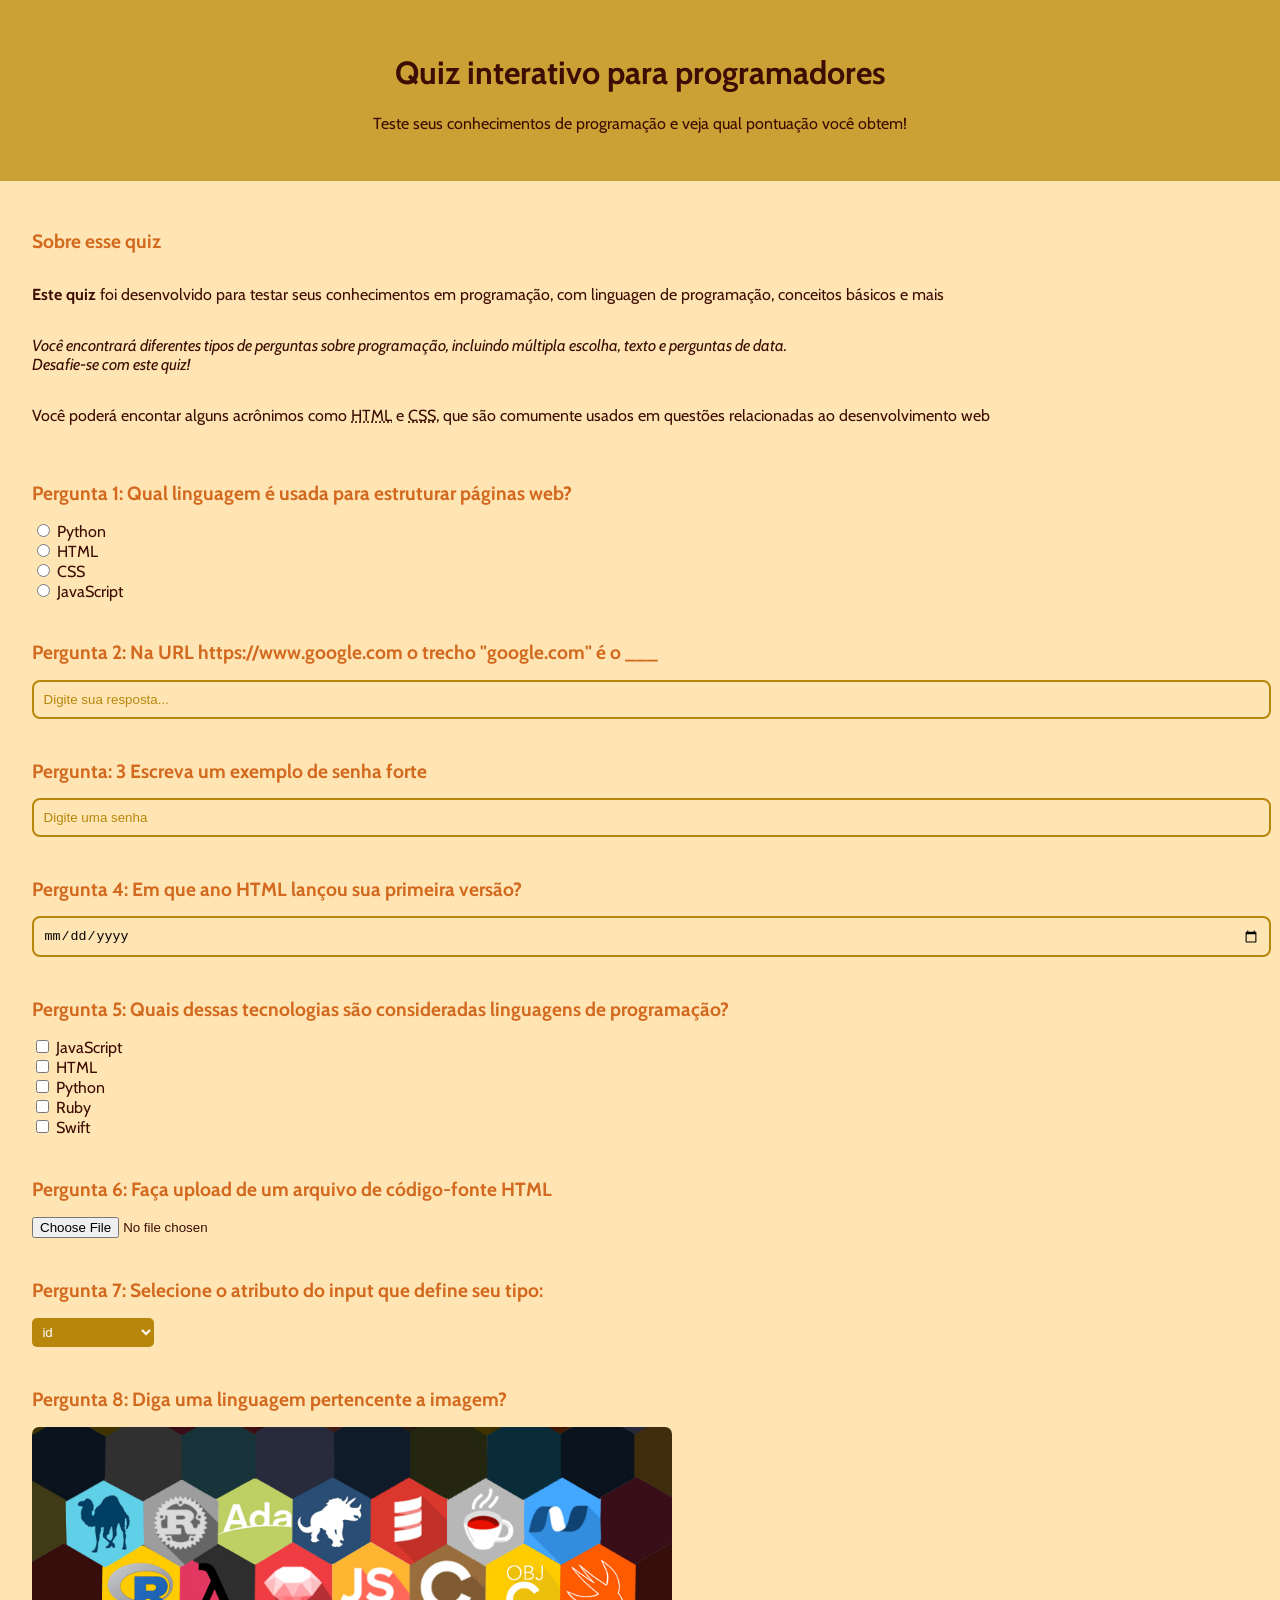
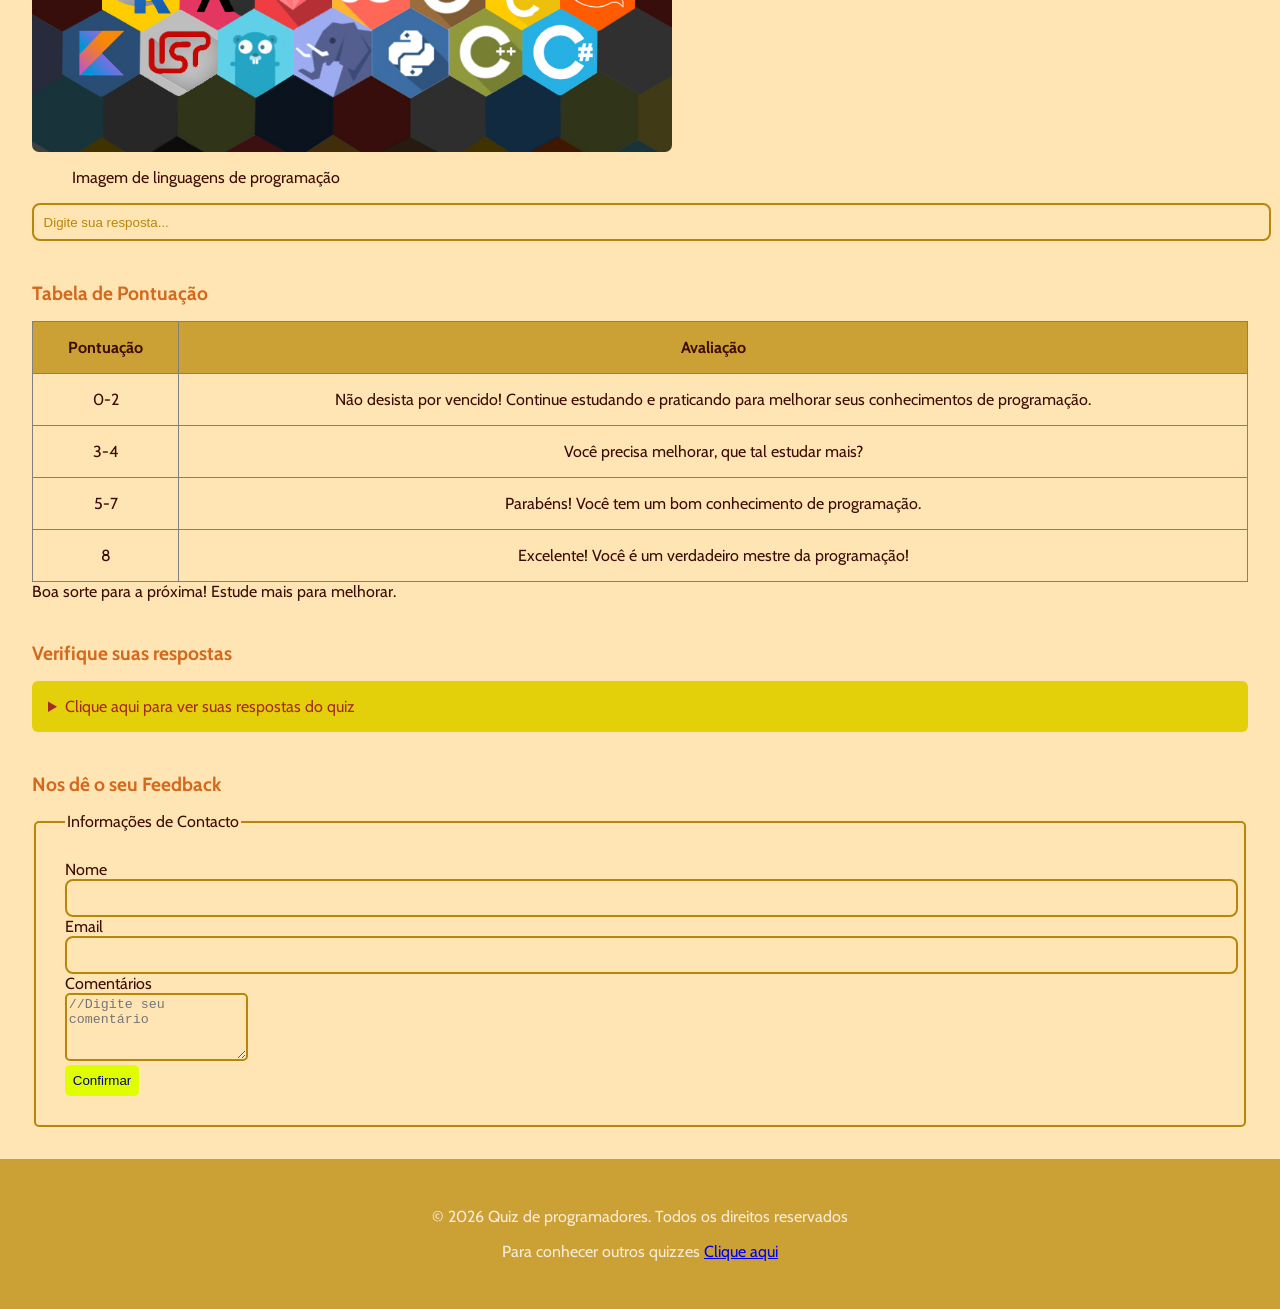
<file: index.html>
<!DOCTYPE html>
<html>

<!-- parte do texto que não aparece no Site, apenas no navegador -->
    <head>
        <title>Quiz para programadores</title>
        <meta name="description" content="Teste seus conhecimentos de programação com nosso quiz interativo! Responda perguntas sobre linguagens de programação, algoritmos e muito mais. Desafie-se e aprenda enquanto se diverte!">
        <link rel="stylesheet" href="style.css">
    </head>


<!-- parte do texto que aparece na página -->
     <body>
        <!-- Título -->
        <header>
            <h1>Quiz interativo para programadores</h1>
            <p>Teste seus conhecimentos de programação e veja qual pontuação você obtem!</p>
        </header>

        <!-- Conteúdo principal -->
        <main>
          <!-- Introdução -->
            <section>
                <h2>Sobre esse quiz</h2>
                <p><strong>Este quiz</strong> foi desenvolvido para testar seus conhecimentos em programação, com linguagen de programação, conceitos básicos e mais</p>
                <p><i>Você encontrará diferentes tipos de perguntas sobre programação, incluindo múltipla escolha, texto e perguntas de data. <br>Desafie-se com este quiz!</i></p>
                <p>Você poderá encontar alguns acrônimos como <abbr title="HyperText Markup Language">HTML</abbr> e <abbr title="Cascading Style Sheets">CSS</abbr>, que são comumente usados em questões relacionadas ao desenvolvimento web</p>
            </section>
         <!-- Pergunta 1: Múltipla Escolha -->
            <section>
                <h2>Pergunta 1: Qual linguagem é usada para estruturar páginas web?</h2>
                <form>
                    <input type="radio" value="Python" id="p1a" name="pergunta1">
                    <label for="p1a">Python</label><br>
                    <input type="radio" value="HTML" id="p1b" name="pergunta1">
                    <label for="p1b">HTML</label><br>
                    <input type="radio" value="CSS" id="p1c" name="pergunta1">
                    <label for="p1c">CSS</label><br>
                    <input type="radio" value="JavaScript" id="p1d" name="pergunta1">
                    <label for="p1d">JavaScript</label><br>
                
                </form>
            </section>
         <!-- Pergunta 2: Resposta de Texto -->
             <section>
                <h2>Pergunta 2: Na URL https://www.google.com o trecho "google.com" é o ___</h2>
                <form>
                    <input type="text" id="p2" name="pergunta2" placeholder="Digite sua resposta...">
                </form>
             </section>
         <!-- Pergunta 3: Senha -->
            <section>
                <h2>Pergunta: 3 Escreva um exemplo de senha forte</h2>
                <form>
                    <input type="password" id="p3" name="pergunta3" placeholder="Digite uma senha">
                </form>
            </section>
        <!-- Pergunta 4: Data -->
            <section>
                <h2>Pergunta 4: Em que ano HTML lançou sua primeira versão?</h2>
                <form>
                    <input type="date" id="p4" name="pergunta4" placeholer="20/03/2026">
                </form>
            </section>
        <!-- pergunta 5: Selecção múltipla-->
            <section>
                <h2>Pergunta 5: Quais dessas tecnologias são consideradas linguagens de programação?</h2>
                <form>
                    <input type="checkbox" id="p5a" name="pergunta5" value="JavaScript">
                    <label for="p5a">JavaScript</label><br>
                    <input type="checkbox" id="p5b" name="pergunta5" value="HTML">
                    <label for="p5b">HTML</label><br>
                    <input type="checkbox" id="p5c" name="pergunta5" value="Python">
                    <label for="p5c">Python</label><br>
                    <input type="checkbox" id="p5d" name="pergunta5" value="Ruby">
                    <label for="p5d">Ruby</label><br>
                    <input type="checkbox" id="p5e" name="pergunta5" value="swift">
                    <label for="p5e">Swift</label><br>
                </form>
            </section>
        <!-- pergunta 6: Upload de arquivo -->
            <section>
                <h2>Pergunta 6: Faça upload de um arquivo de código-fonte HTML</h2>
                <form>
                    <input type="file" id="p6" name="pergunta6">
                </form>
            </section>
        <!-- pergunta 7: Menu suspenso-->
         <section>
            <h2>Pergunta 7: Selecione o atributo do input que define seu tipo:</h2>
            <form>
                <select name="pergunta7" id="p7">
                    <option value="id">id</option>
                    <option value="type">type</option>
                    <option value="placeholder">placeholder</option>
                </select>
            </form>
         </section>
        <!-- pergunta 8: Imagem -->
         <section>
            <h2>Pergunta 8: Diga uma linguagem pertencente a imagem?</h2>
            <img src="./imagens/Principais-linguagens-2.jpg">
            <figure>
                <figcaption>Imagem de linguagens de programação</figcaption>
            </figure>
            <input type="text" id="p8" name="pergunta8" placeholder="Digite sua resposta...">
         </section>
         <!-- Tabela de pontuação -->
          <section>
            <h2>Tabela de Pontuação</h2>
            <Table border="1">
                <thead>
                    <tr>
                        <th>Pontuação</th>
                        <th colspan="2">Avaliação</th>
                    </tr>
                </thead>

                <tbody>
                     <tr>
                <td>0-2</td>
                <td>Não desista por vencido! Continue estudando e praticando para melhorar seus conhecimentos de programação.</td>
                    </tr>
                    <tr>
                <td>3-4</td>
                <td>Você precisa melhorar, que tal estudar mais?</td>
                    </tr>
                    <tr>
                <td>5-7</td>
                <td>Parabéns! Você tem um bom conhecimento de programação.</td>
                    </tr>
                    <tr>
                <td>8</td>
                <td>Excelente! Você é um verdadeiro mestre da programação!</td>
                    </tr>
            </tbody>
            </Table>
            <tfoot>
                <tr>
                    <td colspan="2">Boa sorte para a próxima!
                        Estude mais para melhorar.
                    </td>
                </tr>
            </tfoot>
          </section>
        <!-- Respostas -->
         <section>
            <h2>Verifique suas respostas</h2>
            <details>
            <summary>Clique aqui para ver suas respostas do quiz</summary>
            <ul>
                <li><strong>Pergunta 1:</strong> HTML</li>
                <li><strong>Pergunta 2:</strong> Domínio</li>
                <li><strong>Pergunta 3:</strong> Exemplo de senha forte: "P@ssw0rd!2024"</li>
                <li><strong>Pergunta 4:</strong> 1993</li>
                <li><strong>Pergunta 5:</strong> JavaScript, Python, Ruby, Swift</li>
                <li><strong>Pergunta 6:</strong> (Resposta varia de acordo com o arquivo enviado)</li>
                <li><strong>Pergunta 7:</strong> type</li>
                <li><strong>Pergunta 8:</strong> (Resposta varia de acordo com a imagem exibida)</li>
            </ul>
            </details>
         </section>
        <!-- Formulário de Feedback-->
         <section>
            <h2>Nos dê o seu Feedback</h2>
            <form>
                <fieldset>
                    <legend>Informações de Contacto</legend>
                <label for="name">Nome</label>
                <input type="text" id="name" name="name"><br>
                <label for="email">Email</label>
                <input type="email" id="email" name="email"><br>
                <label for="comentarios">Comentários</label><br>
                <textarea name="comentarios" id="comentarios" rows="4" placeholder="//Digite seu comentário"></textarea><br>
                <button type="button"> Confirmar</button>
                </fieldset>
            </form>
         </section>
         <!-- botão -->
        </main>

        <!-- Rodapé -->
        <footer>
            <p class="paragrafo-footer">&copy; 2026 Quiz de programadores. Todos os direitos reservados</p>
            <p class="paragrafo-footer">Para conhecer outros quizzes <a href="/sobremim.html" target="_blank">Clique aqui</a></p>
        </footer>
    </body>

</html>
</file>
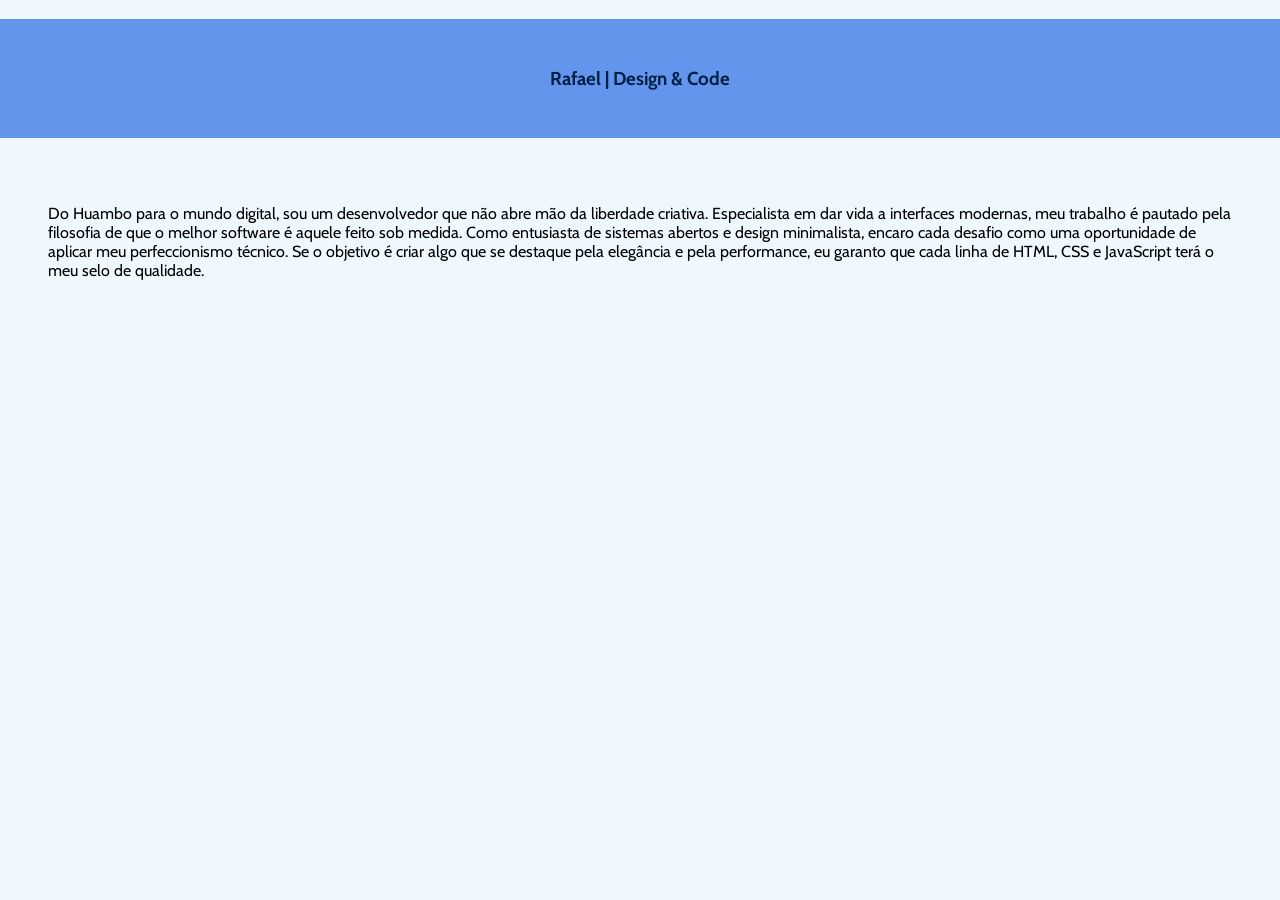
<file: sobremim.html>
<!DOCTYPE html>
<html lang="en">
<head>
    <meta charset="UTF-8">
    <meta name="viewport" content="width=device-width, initial-scale=1.0">
    <title>Sobre_mim</title>
    <link rel="stylesheet" href="/style2B.css">
</head>
<body>
    <h3>Rafael | Design & Code</h3>
    <p>Do Huambo para o mundo digital, sou um desenvolvedor que não abre mão da liberdade criativa. Especialista em dar vida a interfaces modernas, meu trabalho é pautado pela filosofia de que o melhor software é aquele feito sob medida.

Como entusiasta de sistemas abertos e design minimalista, encaro cada desafio como uma oportunidade de aplicar meu perfeccionismo técnico. Se o objetivo é criar algo que se destaque pela elegância e pela performance, eu garanto que cada linha de HTML, CSS e JavaScript terá o meu selo de qualidade.</p>
</body>
</html>
</file>
<file: style.css>
@import url('https://fonts.googleapis.com/css2?family=Cabin:ital,wght@0,400..700;1,400..700&display=swap');

body
{
    margin: 0;
    padding: 0;
    box-sizing: border-box;
    /* border box altera tudo até a caixa 
     ou content box altera apenas a letra*/ 

}

body
{
    background-color: #FFE5B4;
    color: #3D0C02;
    font-family: "Cabin", sans-serif;
    font-weight: 400;
}

header
{
    padding: 2rem;
    background-color: #CBA135;
    text-align: center;
}

main
{
    padding: 2rem;
    display: flex;
    flex-direction: column;
    gap: 1.5rem;
}

section
{
    display: flex;
    flex-direction: column;
}

h2
{
    color: #D2691E;
    font-size: 1.2rem;
}

input[type="radio"], input[type="checkbox"]
{
    accent-color: #B8860B;
}

input[type="text"], input[type="password"], input[type="email"], input[type="date"]
{
    width: 100%;
    padding: 0.6rem;
    border: 2px solid #B8860B;
    outline: none;
    border-radius: 8px;
    background-color: transparent;
}

input::placeholder
{
    color: #B8860B;
}

select
{
    cursor: pointer;
    background-color: #B8860B;
    color: white;
    border-radius: 5px;
    border: none;
    outline: none;
    width: 10%;
    padding: 0.4rem;
}

img
{
    width: 40rem;
    border-radius: 7px;
}

table
{
    width: 100%;
    border-collapse: collapse;
}

th
{
    background-color: #CBA135;
    padding: 1rem;
    text-align: center;
}

td
{
    text-align: center;
    padding: 1rem;
}

details
{
    background-color: #E4D00A;
    cursor: pointer;
    padding: 1rem;
    border-radius: 6px;
}

summary
{
    color: brown;
}

ul li
{
    padding: 0.4rem;
}

fieldset
{
    border: 2px solid #B8860B;
    border-radius: 5px;
    padding: 1.8rem;
}

textarea
{
    outline: none;
    background-color: transparent;
    border: 2px solid #B8860B;
    border-radius: 5px;
}

button
{
    background-color: #DFFF00;
    border-radius: 5px;
    border: none;
    padding: 0.5rem;
    color: darkblue;
    cursor: pointer;
}

footer
{
    background-color: #CBA135;
    text-align: center;
    padding: 2rem;
}

.paragrafo-footer
{
    color: antiquewhite;
}
</file>
<file: style2B.css>
@import url('https://fonts.googleapis.com/css2?family=Cabin:ital,wght@0,400..700;1,400..700&family=Oswald:wght@200..700&display=swap');

body
{
    margin: 0;
    padding: 0;
    background-color: aliceblue;
    font-family: "Cabin", sans-serif;
}

h3
{
    text-align: center;
    color: #002147;
    background-color: cornflowerblue;
    padding: 3rem;
}

p
{
    padding: 3rem;
    font-weight: 400;
}
</file>
